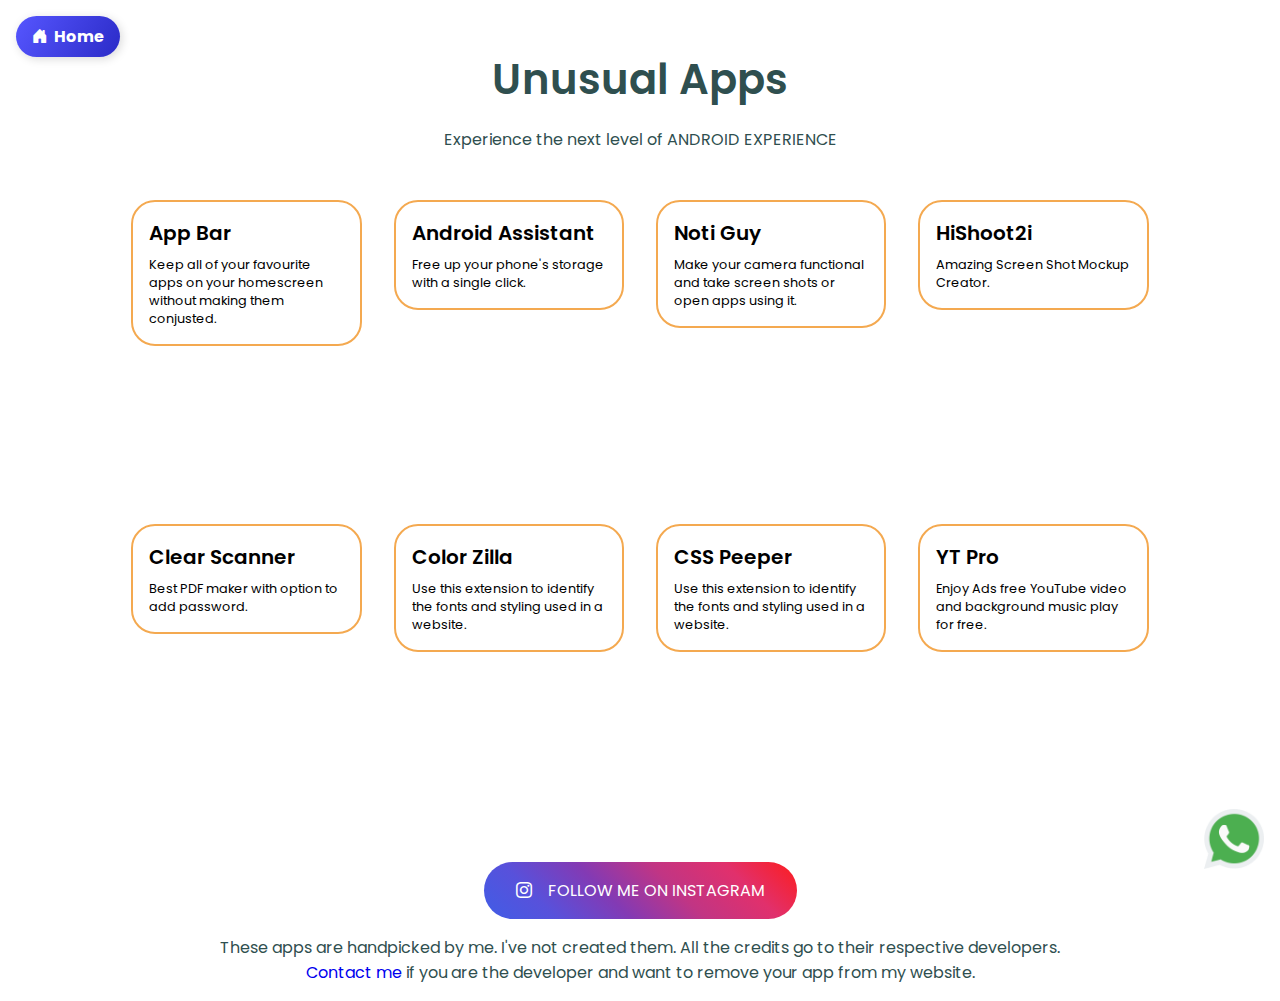
<file: apps.html>
<!DOCTYPE html>
<html lang="en">
<head>
    <meta charset="UTF-8">
    <meta http-equiv="X-UA-Compatible" content="IE=edge">
    <meta name="viewport" content="width=device-width, initial-scale=1.0">
    <meta name="description" content="Amazing apps picked by Kulnoor Alam">
    <title>Kulnoor Alam | Apps</title>
	<meta name="theme-color" content="#222222" />
	<link rel="apple-touch-icon" sizes="57x57" href="favicon/apple-icon-57x57.png">
	<link rel="apple-touch-icon" sizes="60x60" href="favicon/apple-icon-60x60.png">
	<link rel="apple-touch-icon" sizes="72x72" href="favicon/apple-icon-72x72.png">
	<link rel="apple-touch-icon" sizes="76x76" href="favicon/apple-icon-76x76.png">
	<link rel="apple-touch-icon" sizes="114x114" href="favicon/apple-icon-114x114.png">
	<link rel="apple-touch-icon" sizes="120x120" href="favicon/apple-icon-120x120.png">
	<link rel="apple-touch-icon" sizes="144x144" href="favicon/apple-icon-144x144.png">
	<link rel="apple-touch-icon" sizes="152x152" href="favicon/apple-icon-152x152.png">
	<link rel="apple-touch-icon" sizes="180x180" href="favicon/apple-icon-180x180.png">
	<link rel="icon" type="image/png" sizes="192x192" href="favicon/android-icon-192x192.png">
	<link rel="icon" type="image/png" sizes="32x32" href="favicon/favicon-32x32.png">
	<link rel="icon" type="image/png" sizes="96x96" href="favicon/favicon-96x96.png">
	<link rel="icon" type="image/png" sizes="16x16" href="favicon/favicon-16x16.png">
	<link rel="manifest" href="favicon/manifest.json">

    <link rel="stylesheet" href="apps.css">
    <link rel="stylesheet" href="https://cdn.jsdelivr.net/npm/bootstrap-icons@1.8.3/font/bootstrap-icons.css">
</head>
<body>
    <h1 class="title">Unusual Apps</h1>
    <p class="subtitle">Experience the next level of ANDROID EXPERIENCE</p>
    <div class="apps-wrapper">

<a href="https://link.storjshare.io/jwo65wqqvc7aak7y3rovi4e4jbya/insta-apps%2FApp%20Bar.apk" class="app-card" target="_blank">
            <h2 class="app-title">App Bar</h2>
            <p class="app-desc">Keep all of your favourite apps on your homescreen without making them conjusted.</p>
        </a>
	    
<a href="https://play.google.com/store/apps/details?id=com.advancedprocessmanager&hl=en_IN&gl=US" class="app-card" target="_blank">
            <h2 class="app-title">Android Assistant</h2>
            <p class="app-desc">Free up your phone's storage with a single click.</p>
        </a>
	    
<a href="https://play.google.com/store/apps/details?id=com.dynamic.notifications" class="app-card" target="_blank">
            <h2 class="app-title">Noti Guy</h2>
            <p class="app-desc">Make your camera functional and take screen shots or open apps using it.</p>
        </a>

	    <a href="https://link.storjshare.io/s/jxejpsqw5h5migwlm7hq7olty7eq/insta-apps/HiShoot2i_Materialcom.hishoot2iv2.2.apk" class="app-card" target="_blank">
            <h2 class="app-title">HiShoot2i</h2>
            <p class="app-desc">Amazing Screen Shot Mockup Creator.</p>
        </a>
	    	    <a href="https://play.google.com/store/apps/details?id=com.indymobileapp.document.scanner&hl=en_IN&gl=US&pli=1" class="app-card" target="_blank">
            <h2 class="app-title">Clear Scanner</h2>
            <p class="app-desc">Best PDF maker with option to add password.</p>
        </a>
	    	    <a href="https://chrome.google.com/webstore/detail/colorzilla/bhlhnicpbhignbdhedgjhgdocnmhomnp?hl=en" class="app-card" target="_blank">
            <h2 class="app-title">Color Zilla</h2>
            <p class="app-desc">Use this extension to identify the fonts and styling used in a website.</p>
        </a>
	    <a href="https://chrome.google.com/webstore/detail/css-peeper/mbnbehikldjhnfehhnaidhjhoofhpehk?hl=en" class="app-card" target="_blank">
            <h2 class="app-title">CSS Peeper</h2>
            <p class="app-desc">Use this extension to identify the fonts and styling used in a website.</p>
        </a>
        <!-- Copy this code snippet to duplicate card -->
        <a href="https://link.storjshare.io/jxqfy7ztrhpcwqonq75g6bzlrecq/insta-apps%2FYouTube%20Pro.apk" class="app-card" target="_blank">
            <h2 class="app-title">YT Pro</h2>
            <p class="app-desc">Enjoy Ads free YouTube video and background music play for free.</p>
        </a>
<!--        
        <!-- Card code ends here -->

        
        

    </div>
    <a href="https://instagram.com/kulnoor_alam?igshid=YmMyMTA2M2Y=" target="_blank" class="insta-btn"><i class="bi-instagram"></i>follow me on instagram</a>
    <p class="subtitle">These apps are handpicked by me. I've not created them. All the credits go to their respective developers.<br><a href="https://wa.me/916306132710">Contact me</a> if you are the developer and want to remove your app from my website.</p>

    <!-- Whatsapp chat -->
    <a href="https://wa.me/916306132710?text=Hi%20Kulnoor!%20I%20have%20just%20checked%20your%20website%20and%20I%20want%20to%20know%20about" class="wa-chat">
        <img src="./assets/img/whatsapp.png" class="wa-chat-img" alt="Whatsapp">
    </a>

    <!-- Home Button -->
    <a href="index.html" class="home-btn"><h3><i class="bi bi-house-door-fill"></i>&nbsp;&nbsp;Home</h3></a>
</body>
</html>
</file>
<file: apps.css>
@import url('https://fonts.googleapis.com/css2?family=Poppins:wght@400;500;700&display=swap');

*,::after,::before{
    margin: 0;
    padding: 0;
    box-sizing: border-box;
    font-family: 'Poppins', sans-serif;
    text-decoration: none;
}

body{
    position: relative;
    width: 100%;
    padding: 1rem;
    height: auto;
    display: flex;
    flex-direction: column;
    align-items: center;
    justify-content: center;
}

.title{
    position: relative;
    margin: 2rem auto 1rem;
    text-align: center;
    font-size: 2.6rem;
    color: darkslategray;
    font-weight: 600;
}

.apps-wrapper{
    position: relative;
    width: 100%;
    min-height: 70vh;
    height: auto;
    margin: 2rem auto;
    display: flex;
    flex-direction: row;
    align-items: flex-start;
    justify-content: center;
    flex-wrap: wrap;
}
.app-card{
    position: relative;
    width: 18vw;
    height: auto;
    margin: 1rem;
    padding: 1rem;
    border-radius: 24px;
    border: 2px solid #F4A950;
    color: #000;
    display: flex;
    flex-direction: column;
    align-items: flex-start;
    justify-content: center;
    transition: all .3s ease;
}
.app-card:hover{
    transform: translateY(-.5rem);
    background: #F4A950;
    color: #FFF;
}

.app-title{
    position: relative;
    margin-bottom: .5rem;
    font-size: 1.25rem;
    font-weight: 600;
}
.app-desc{
    position: relative;
    font-size: .8rem;
}


.insta-btn{
    position: relative;
    margin: 1rem auto;
    width: auto;
    padding: 1rem 2rem;
    background:linear-gradient(45deg, #405de6, #5851db, #833ab4, #c13584, #e1306c, #fd1d1d);
    color: #FFF;
    font-size: 1rem;
    text-transform: uppercase;
    border-radius: 36px;
    transition: all .3s ease;
}
.insta-btn:hover{
    filter: hue-rotate(-120deg);
}
.insta-btn i{
    margin-right: 1rem;
}

.subtitle{
    position: relative;
    max-width: 70%;
    margin: 0 auto;
    text-align: center;
    font-size: 1rem;
    color: darkslategray;
    font-weight: 400;
}



.wa-chat {
	position: fixed;
	right: 1rem;
	bottom: 1.5rem;
	z-index: 999;
	cursor: pointer;
	transition: 1.5s ease;
	border: none;
	background: transparent; 
}
.wa-chat-img {
	position: relative;
	width: 60px;
	height: 60px;
	background: none;
}


.home-btn{
    position: absolute;
    top: 1rem;
    left: 1rem;
    padding: .5rem 1rem;
    border-radius: 28px;
    background: linear-gradient(120deg, rgb(86, 86, 255), rgb(43, 43, 199));
    box-shadow: 2px 2px 10px rgba(0, 0, 0, 0.15);
    color: #FFF;
    z-index: 100;
}
.home-btn h3{
    font-size: 1rem;
}


@media (max-width: 768px) {
    .title{
        margin-top: 4rem;
        font-size: 2rem;
    }

    .app-card{
        width: 100%;
    }

    .subtitle{
        max-width: 100%;
        font-size: .85rem;
    }
}
</file>
